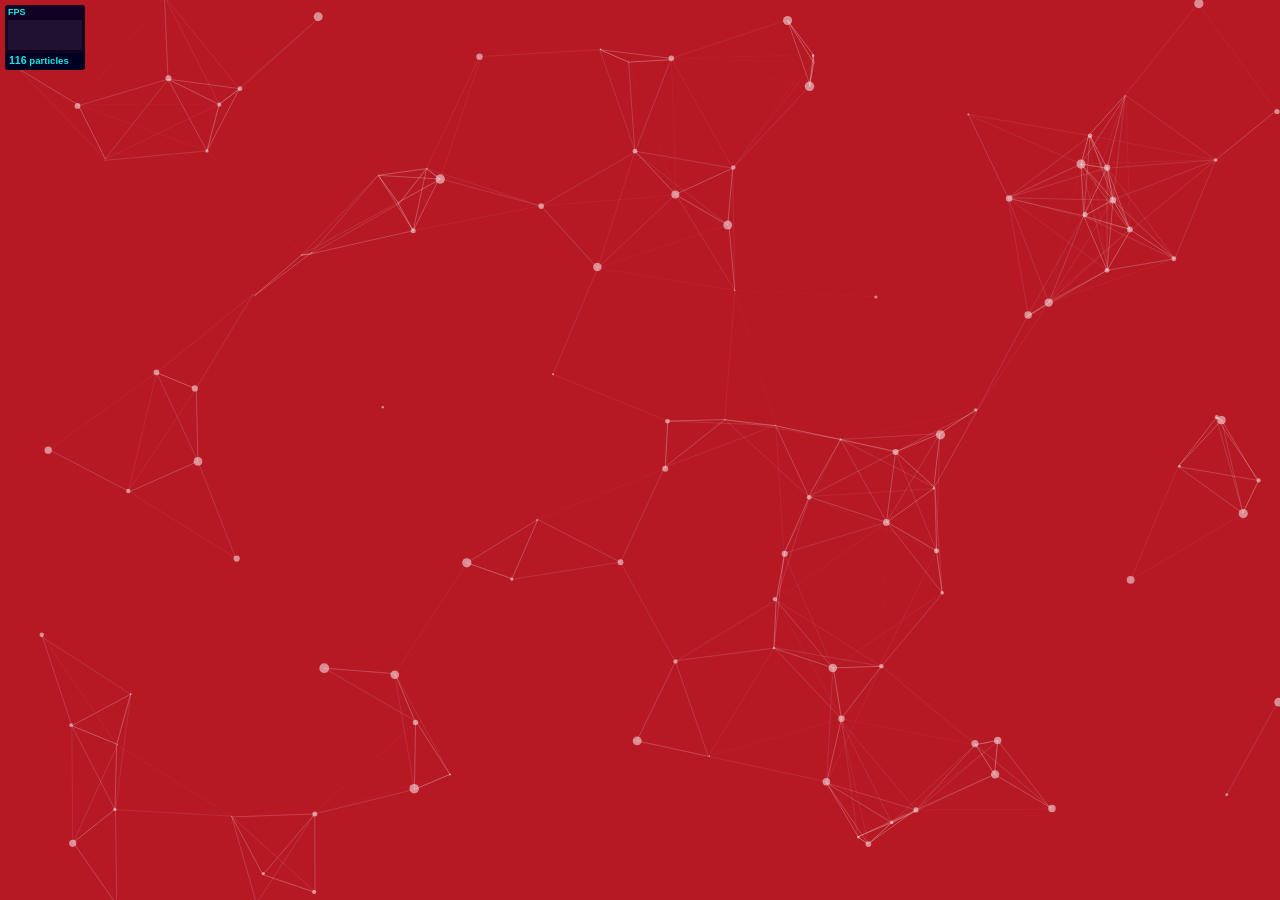
<file: node_modules/particles.js/demo/index.html>
<!DOCTYPE html>
<html lang="en">
<head>
  <meta charset="utf-8">
  <title>particles.js</title>
  <meta name="description" content="particles.js is a lightweight JavaScript library for creating particles.">
  <meta name="author" content="Vincent Garreau" />
  <meta name="viewport" content="width=device-width, initial-scale=1.0, minimum-scale=1.0, maximum-scale=1.0, user-scalable=no">
  <link rel="stylesheet" media="screen" href="css/style.css">
</head>
<body>

<!-- count particles -->
<div class="count-particles">
  <span class="js-count-particles">--</span> particles
</div>

<!-- particles.js container -->
<div id="particles-js"></div>

<!-- scripts -->
<script src="../particles.js"></script>
<script src="js/app.js"></script>

<!-- stats.js -->
<script src="js/lib/stats.js"></script>
<script>
  var count_particles, stats, update;
  stats = new Stats;
  stats.setMode(0);
  stats.domElement.style.position = 'absolute';
  stats.domElement.style.left = '0px';
  stats.domElement.style.top = '0px';
  document.body.appendChild(stats.domElement);
  count_particles = document.querySelector('.js-count-particles');
  update = function() {
    stats.begin();
    stats.end();
    if (window.pJSDom[0].pJS.particles && window.pJSDom[0].pJS.particles.array) {
      count_particles.innerText = window.pJSDom[0].pJS.particles.array.length;
    }
    requestAnimationFrame(update);
  };
  requestAnimationFrame(update);
</script>

</body>
</html>
</file>
<file: node_modules/particles.js/demo/css/style.css>
/* =============================================================================
   HTML5 CSS Reset Minified - Eric Meyer
   ========================================================================== */

html,body,div,span,object,iframe,h1,h2,h3,h4,h5,h6,p,blockquote,pre,abbr,address,cite,code,del,dfn,em,img,ins,kbd,q,samp,small,strong,sub,sup,var,b,i,dl,dt,dd,ol,ul,li,fieldset,form,label,legend,table,caption,tbody,tfoot,thead,tr,th,td,article,aside,canvas,details,figcaption,figure,footer,header,hgroup,menu,nav,section,summary,time,mark,audio,video{margin:0;padding:0;border:0;outline:0;font-size:100%;vertical-align:baseline;background:transparent}
body{line-height:1}
article,aside,details,figcaption,figure,footer,header,hgroup,menu,nav,section{display:block}
nav ul{list-style:none}
blockquote,q{quotes:none}
blockquote:before,blockquote:after,q:before,q:after{content:none}
a{margin:0;padding:0;font-size:100%;vertical-align:baseline;background:transparent;text-decoration:none}
mark{background-color:#ff9;color:#000;font-style:italic;font-weight:bold}
del{text-decoration:line-through}
abbr[title],dfn[title]{border-bottom:1px dotted;cursor:help}
table{border-collapse:collapse;border-spacing:0}
hr{display:block;height:1px;border:0;border-top:1px solid #ccc;margin:1em 0;padding:0}
input,select{vertical-align:middle}
li{list-style:none}


/* =============================================================================
   My CSS
   ========================================================================== */

/* ---- base ---- */

html,body{ 
	width:100%;
	height:100%;
	background:#111;
}

html{
  -webkit-tap-highlight-color: rgba(0, 0, 0, 0);
}

body{
  font:normal 75% Arial, Helvetica, sans-serif;
}

canvas{
  display:block;
  vertical-align:bottom;
}


/* ---- stats.js ---- */

.count-particles{
  background: #000022;
  position: absolute;
  top: 48px;
  left: 0;
  width: 80px;
  color: #13E8E9;
  font-size: .8em;
  text-align: left;
  text-indent: 4px;
  line-height: 14px;
  padding-bottom: 2px;
  font-family: Helvetica, Arial, sans-serif;
  font-weight: bold;
}

.js-count-particles{
  font-size: 1.1em;
}

#stats,
.count-particles{
  -webkit-user-select: none;
  margin-top: 5px;
  margin-left: 5px;
}

#stats{
  border-radius: 3px 3px 0 0;
  overflow: hidden;
}

.count-particles{
  border-radius: 0 0 3px 3px;
}


/* ---- particles.js container ---- */

#particles-js{
  width: 100%;
  height: 100%;
  background-color: #b61924;
  background-image: url('');
  background-size: cover;
  background-position: 50% 50%;
  background-repeat: no-repeat;
}
</file>
